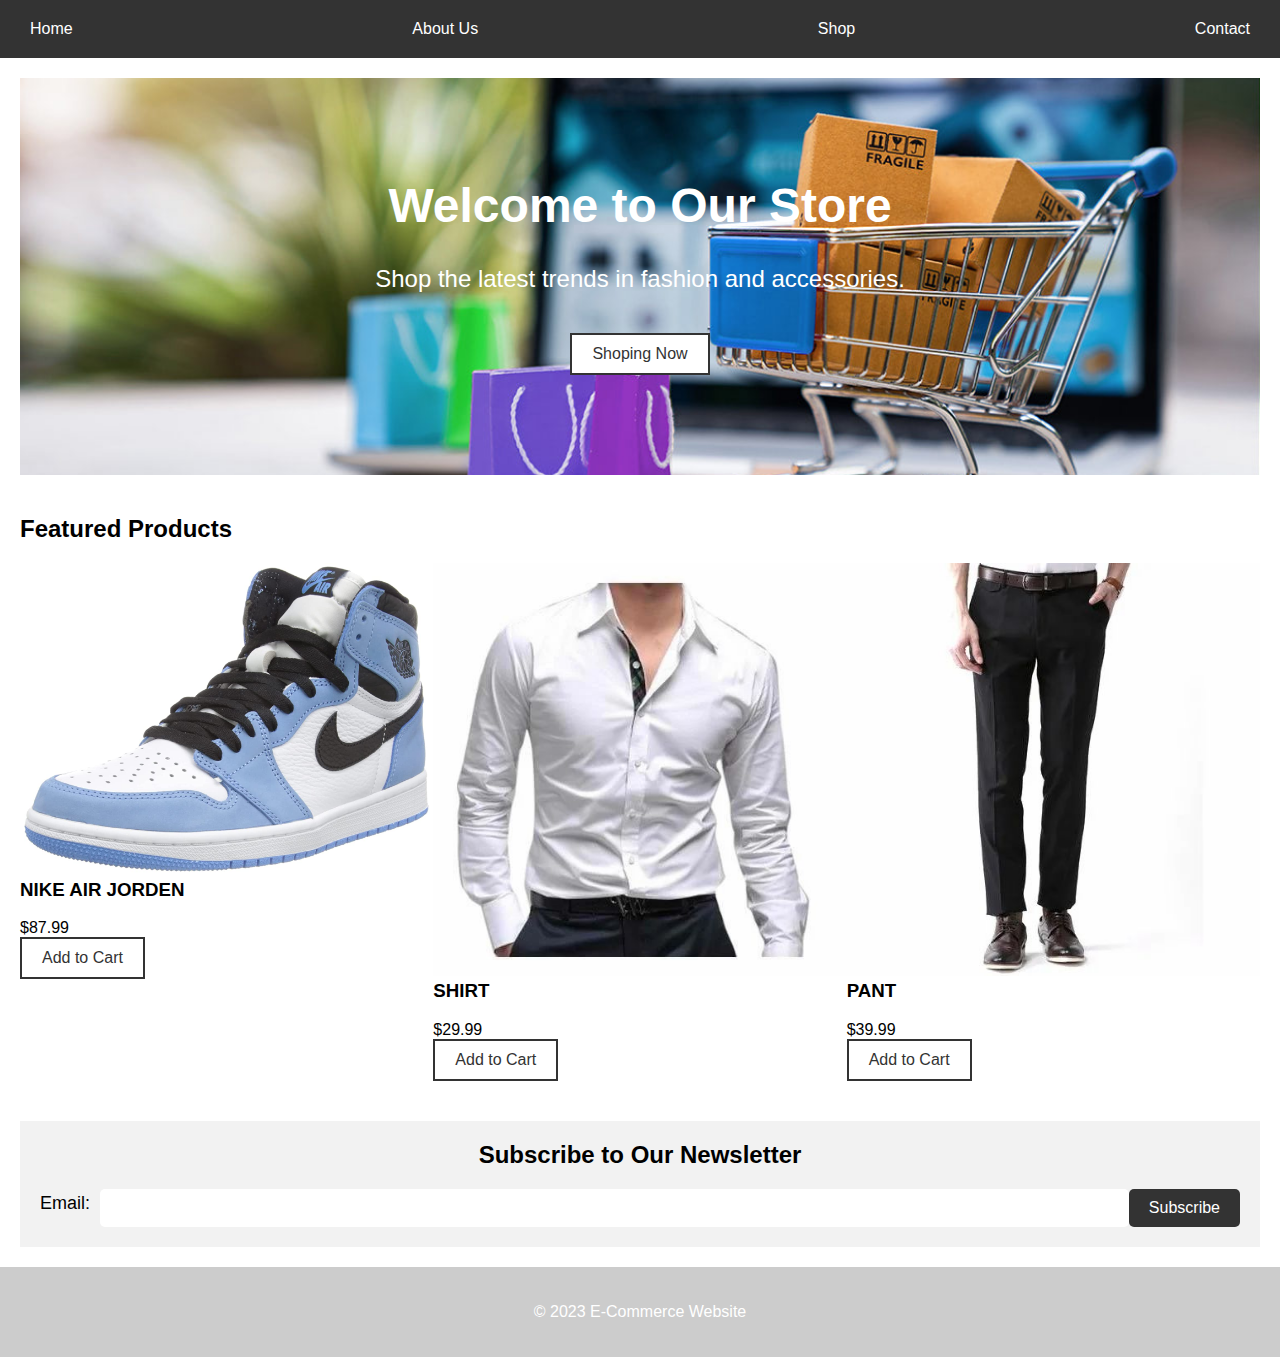
<file: index.html>
<!DOCTYPE html>
<html>
<head>
	<title>E-Commerce Website</title>
	<meta name="viewport" content="width=device-width, initial-scale=1.0">
	<link rel="stylesheet" type="text/css" href="style.css">
</head>
<body>
	<header>
		<nav>
			<ul>
				<li class="current"><a href="index.html">Home</a></li>
					<li><a href="about.html">About Us</a></li>
					<li ><a href="shop.html">Shop</a></li>
					<li><a href="contact.html">Contact</a></li>
			</ul>
		</nav>
	</header>
	
	<main>
		<section class="hero">
			<h1>Welcome to Our Store</h1>
			<p>Shop the latest trends in fashion and accessories.</p>
			<a href="shop.html" class="button">Shoping Now</a>
		</section>
		
		<section class="products">
			<h2>Featured Products</h2>
			<div class="product-list">
				<div class="product">
					<img src="product1.jpg" alt="Product 1">
					<h3>NIKE AIR JORDEN</h3>
					<p>$87.99</p>
					<a href="#" class="button">Add to Cart</a>
				</div>
				<div class="product">
					<img src="product2.jpg" alt="Product 2">
					<h3>SHIRT</h3>
					<p>$29.99</p>
					<a href="#" class="button">Add to Cart</a>
				</div>
				<div class="product">
					<img src="product3.jpg" alt="Product 3">
					<h3>PANT</h3>
					<p>$39.99</p>
					<a href="#" class="button">Add to Cart</a>
				</div>
			</div>
		</section>
		
		<section class="newsletter">
			<h2>Subscribe to Our Newsletter</h2>
			<form>
				<label for="email">Email:</label>
				<input type="email" id="email" name="email" required>
				<button type="submit" id="subscribe">Subscribe</button>
			</form>
		</section>
	</main>
	
	<footer>
		<p>&copy; 2023 E-Commerce Website</p>
	</footer>
	
	<script src="script.js"></script>
</body>
</html>
</file>
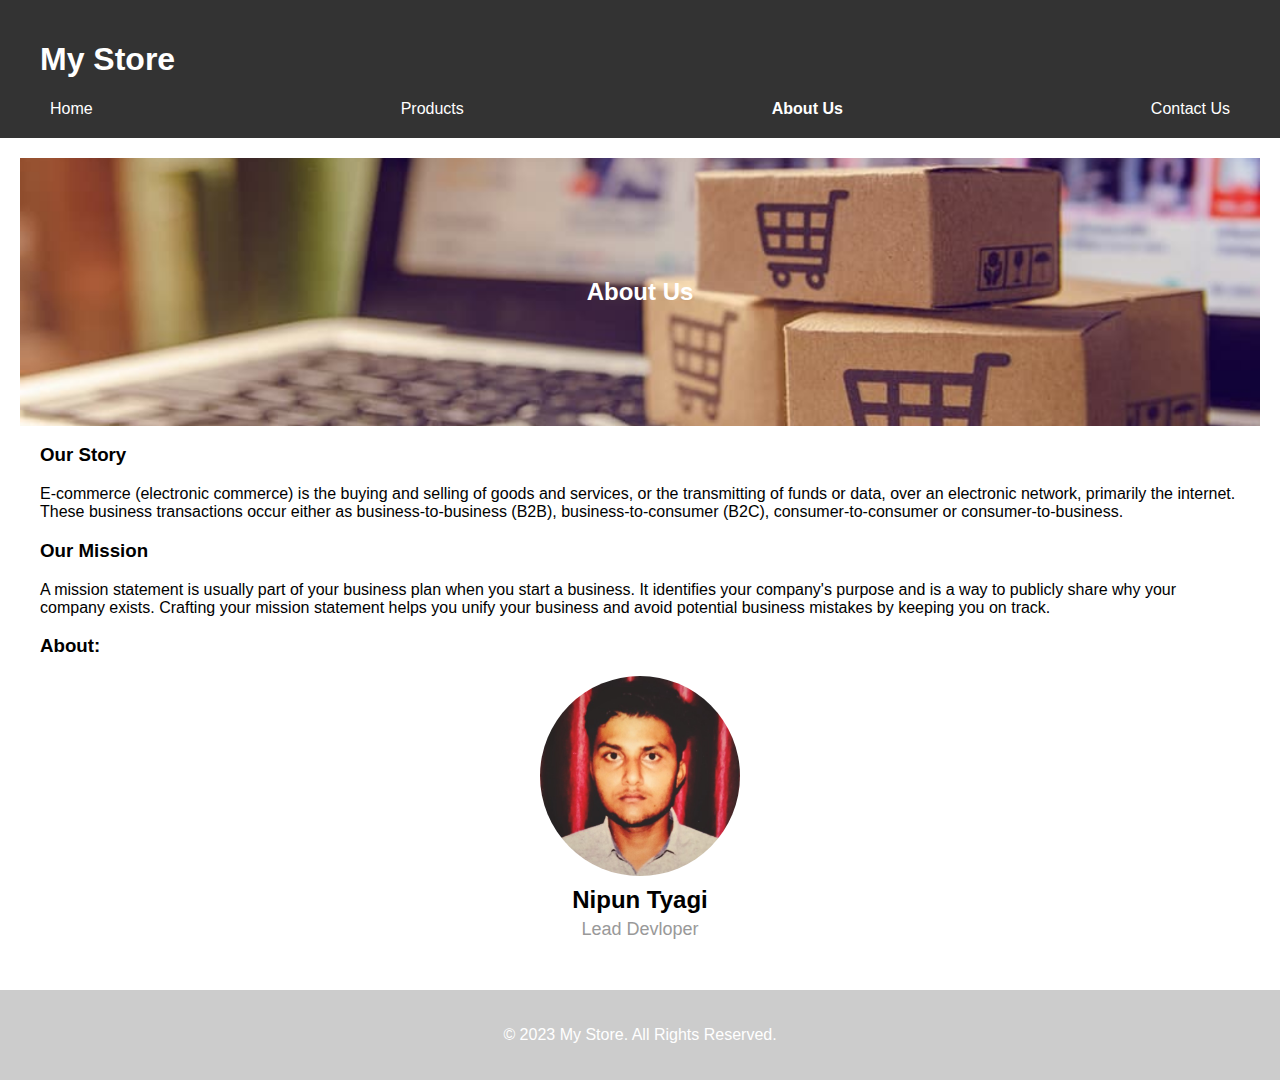
<file: about.html>
<!DOCTYPE html>
<html>

<head>
    <meta charset="UTF-8">
    <meta name="viewport" content="width=device-width, initial-scale=1.0">
    <title>About Us - My E-Commerce Website</title>
    <link rel="stylesheet" href="style.css">
</head>

<body>

    <header>
        <div class="container">
            <h1 class="logo">My Store</h1>
            <nav>
                <ul>
                    <li><a href="index.html">Home</a></li>
                    <li><a href="shop.html">Products</a></li>
                    <li class="active"><a href="about.html">About Us</a></li>
                    <li><a href="contact.html">Contact Us</a></li>
                </ul>
            </nav>
        </div>
    </header>

    <main>
        <section class="hero" style="background-image: url('bucket.jpg');">
            <div class="container">
                <h2>About Us</h2>
            </div>
        </section>

        <section class="content">
            <div class="container">
                <h3>Our Story</h3>
                <p>E-commerce (electronic commerce) is the buying and selling of goods and services, or the transmitting
                    of funds or data, over an electronic network, primarily the internet. These business transactions
                    occur either as business-to-business (B2B), business-to-consumer (B2C), consumer-to-consumer or
                    consumer-to-business.</p>

                <h3>Our Mission</h3>
                <p> A mission statement is usually part of your business plan when you start a business. It identifies
                    your company's purpose and is a way to publicly share why your company exists. Crafting your mission
                    statement helps you unify your business and avoid potential business mistakes by keeping you on
                    track.</p>

                <h3>About: </h3>

                <div class="team-member">
                    <img src="nipun tyagi.jpg" alt="1">
                    <h4>Nipun Tyagi</h4>
                    <p>Lead Devloper</p>
                </div>
                <!-- <div class="team-member">
                    <img src="team-member-2.jpg" alt="2">
                    <h4>Jane Smith</h4>
                    <p>Marketing Manager</p>
                </div>
                <div class="team-member">
                    <img src="team-member-3.jpg" alt="3">
                    <h4>David Lee</h4>
                    <p>Lead Developer</p>
                </div> -->
            </div>
        </section>
    </main>

    <footer>
        <div class="container">
            <p>&copy; 2023 My Store. All Rights Reserved.</p>
        </div>
    </footer>
    <script src="script.js"></script>
</body>

</html>
</file>
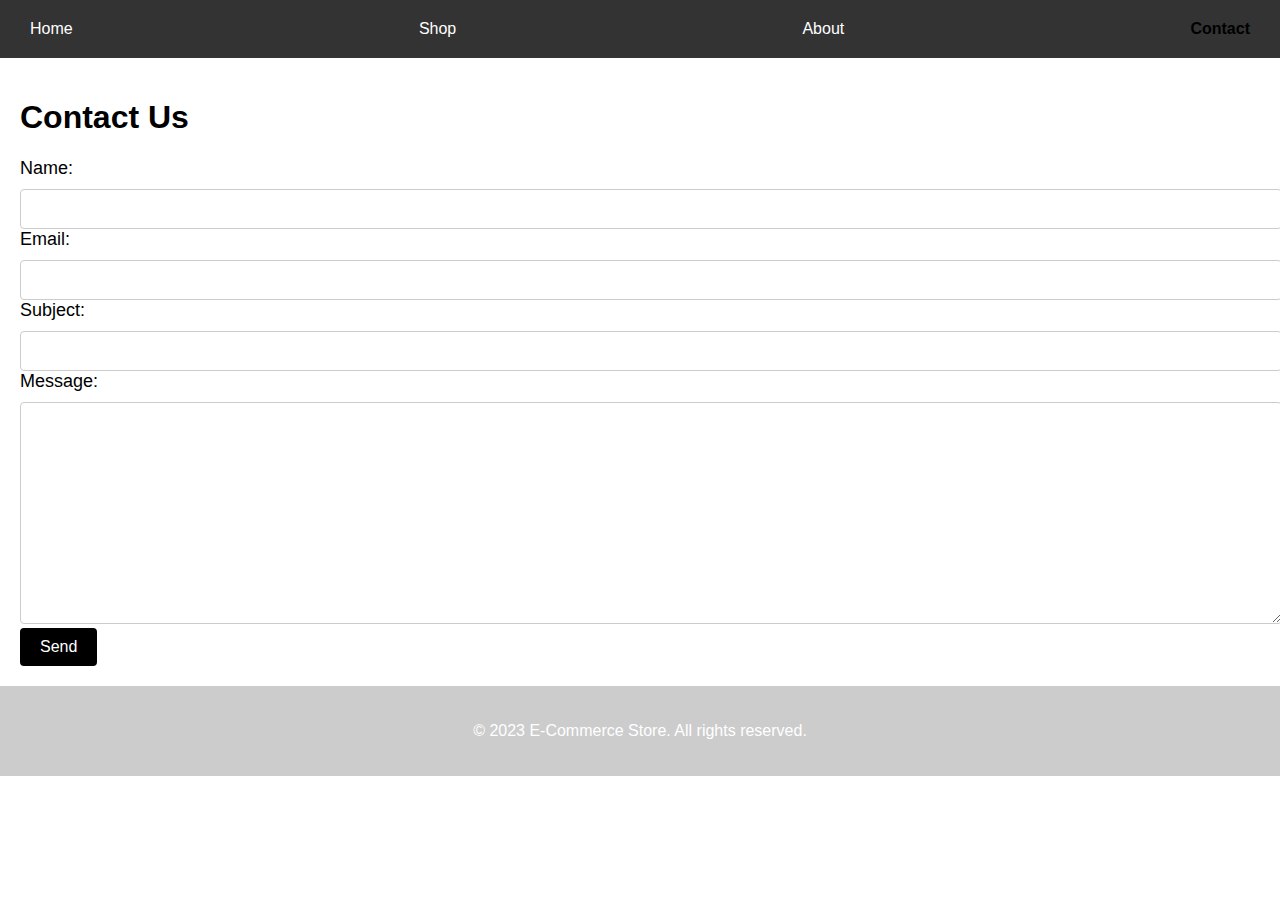
<file: contact.html>
<!DOCTYPE html>
<html lang="en">
<head>
  <meta charset="UTF-8">
  <meta name="viewport" content="width=device-width, initial-scale=1.0">
  <title>Contact Us - E-Commerce Store</title>
  <link rel="stylesheet" href="style.css">
</head>
<body>
  <header>
    <nav>
      <ul>
        <li><a href="index.html">Home</a></li>
        <li><a href="shop.html">Shop</a></li>
        <li><a href="about.html">About</a></li>
        <li><a href="contact.html" class="active">Contact</a></li>
      </ul>
    </nav>
  </header>
  
  <main>
    <section class="contact-form">
      <h1>Contact Us</h1>
      <form>
        <label for="name">Name:</label>
        <input type="text" id="name" name="name" required>

        <label for="email">Email:</label>
        <input type="email" id="email" name="email" required>

        <label for="subject">Subject:</label>
        <input type="text" id="subject" name="subject" required>

        <label for="message">Message:</label>
        <textarea id="message" name="message" required></textarea>

        <button type="submit">Send</button>
      </form>
    </section>
  </main>

  <footer>
    <p>&copy; 2023 E-Commerce Store. All rights reserved.</p>
  </footer>
<script src="script.js"></script>
</body>
</html>
</file>
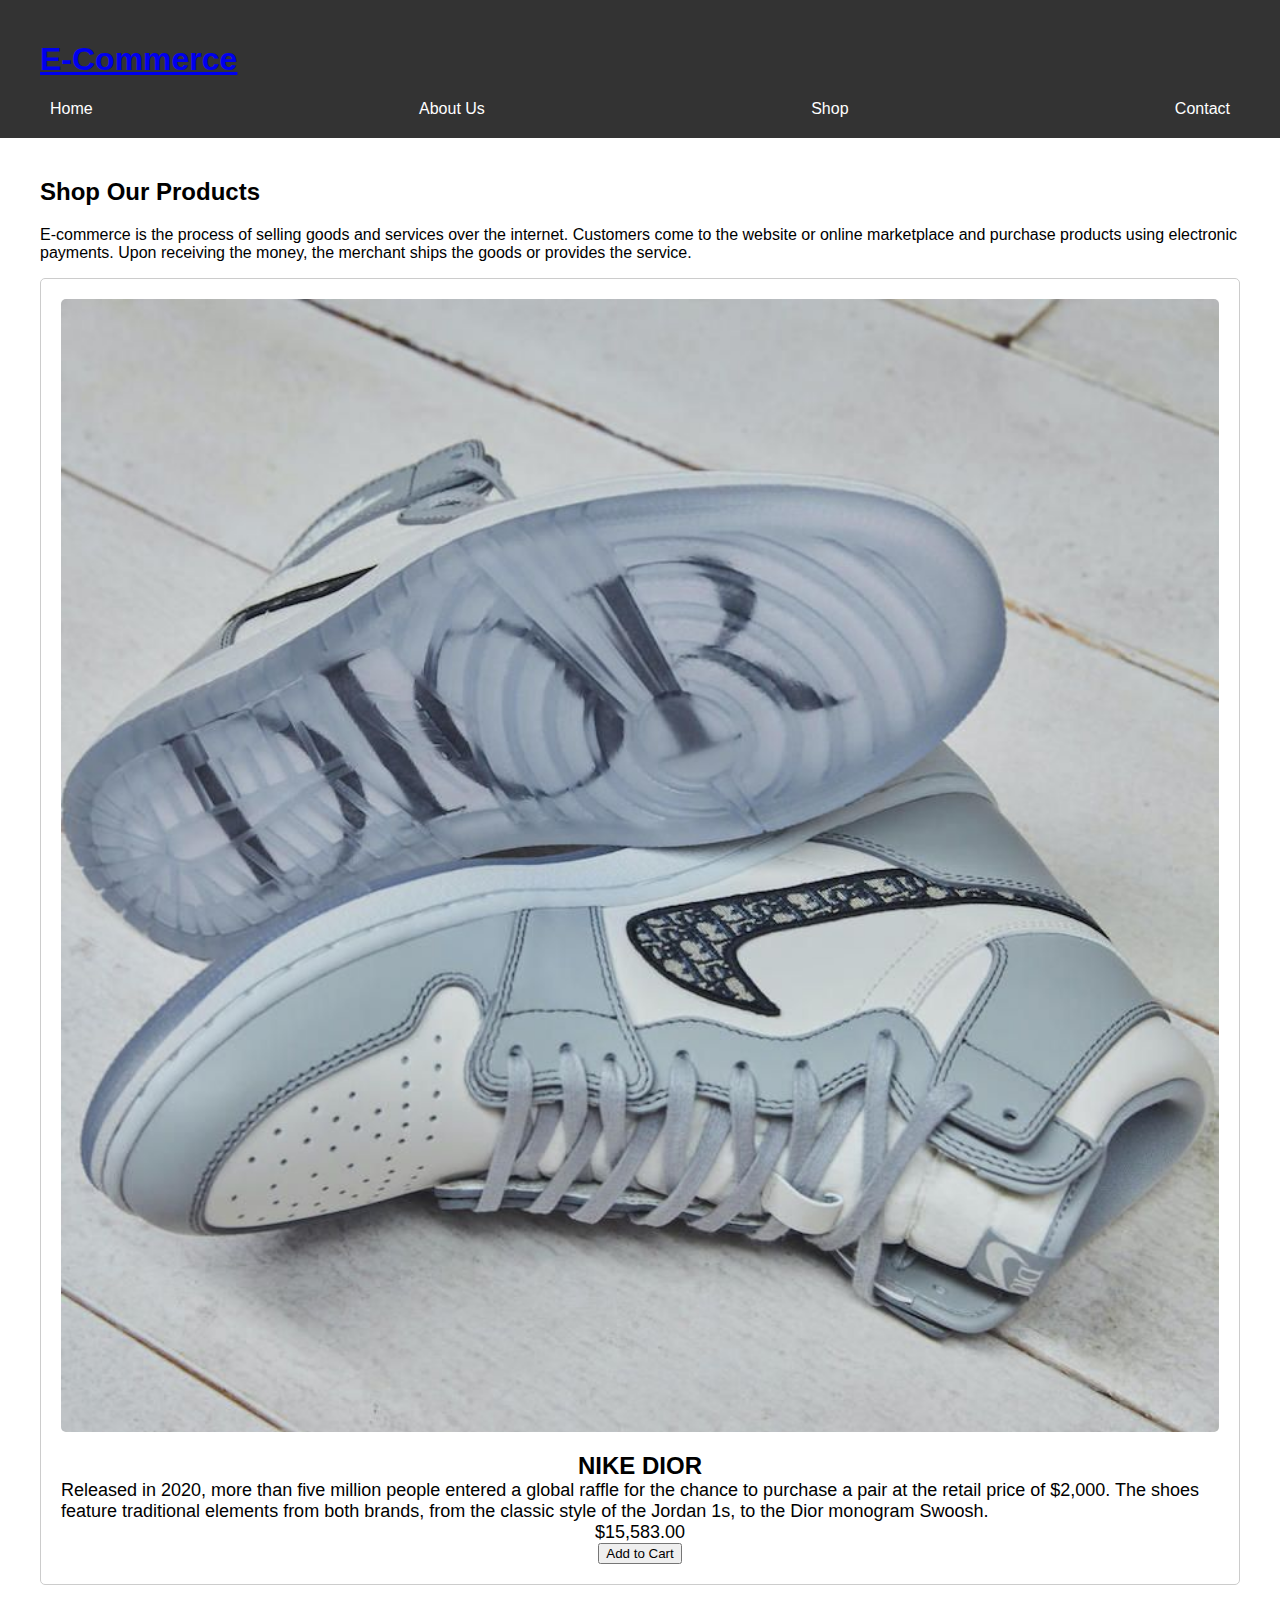
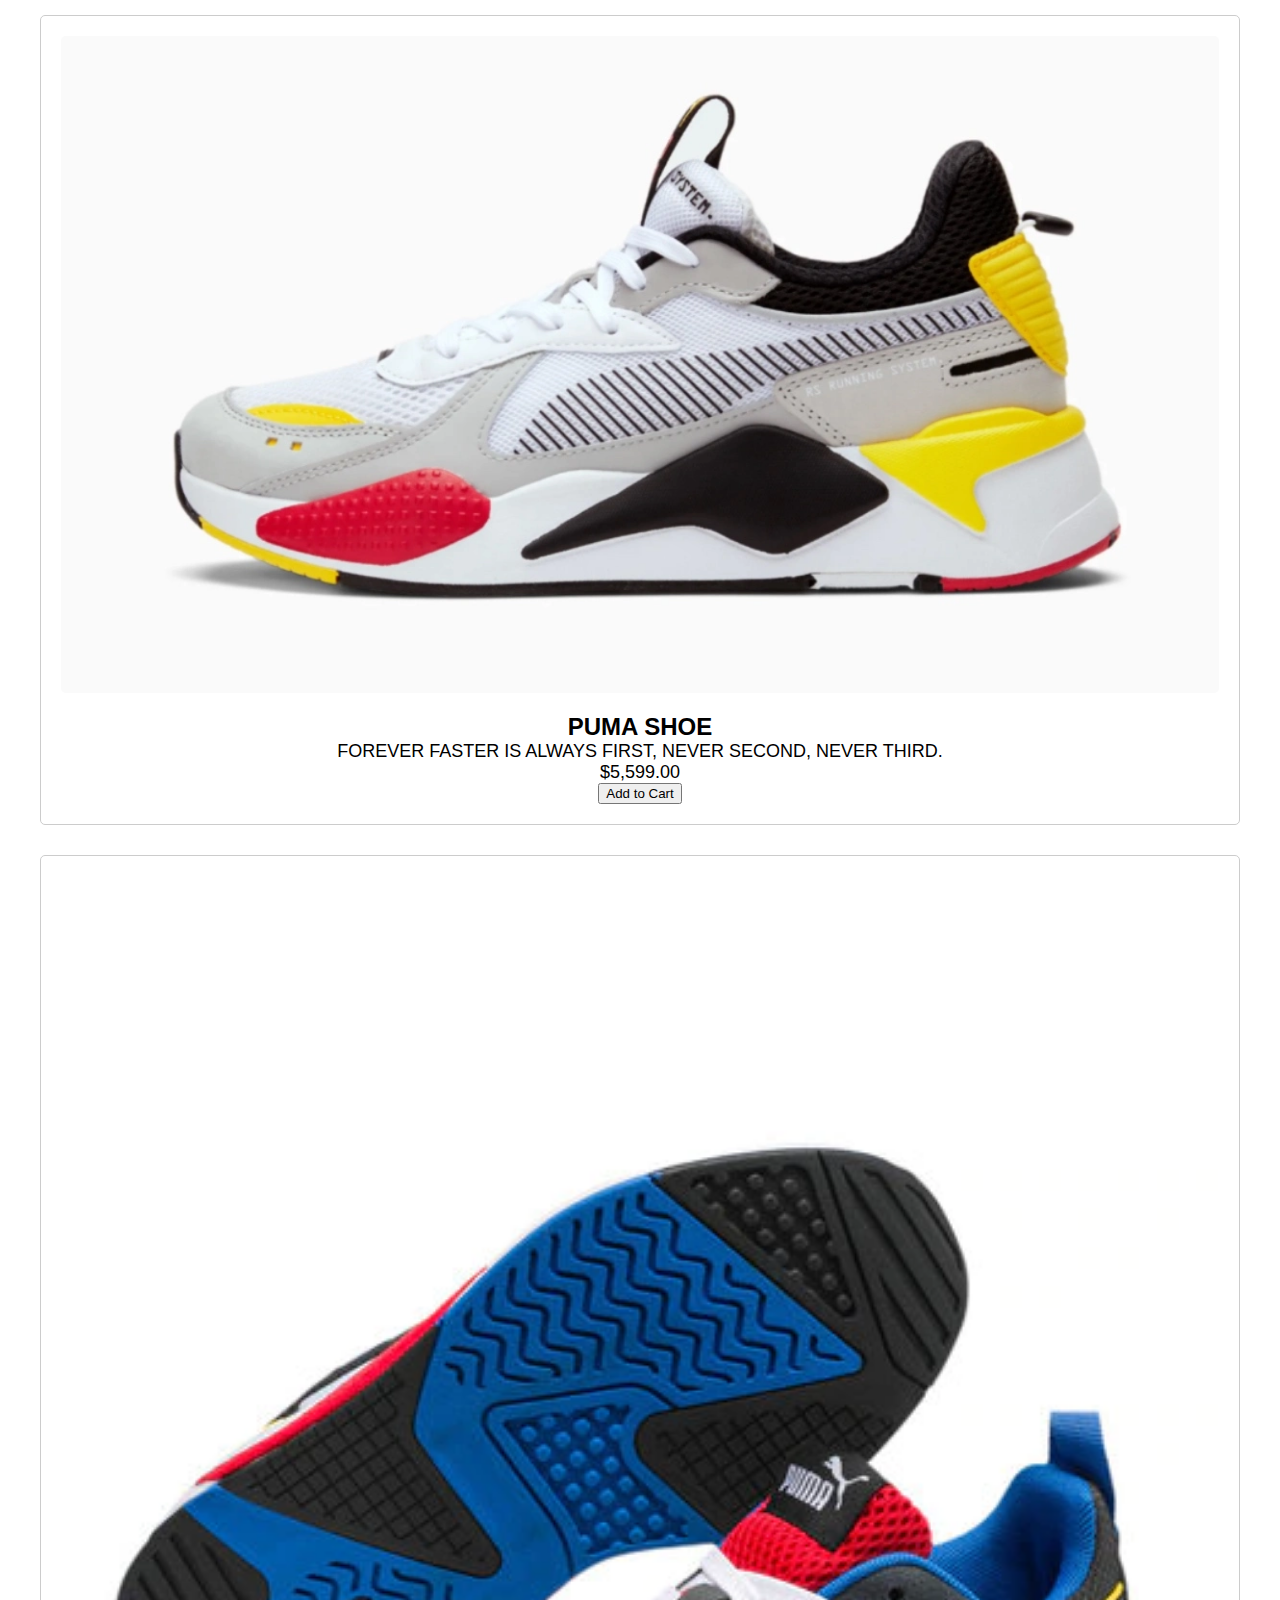
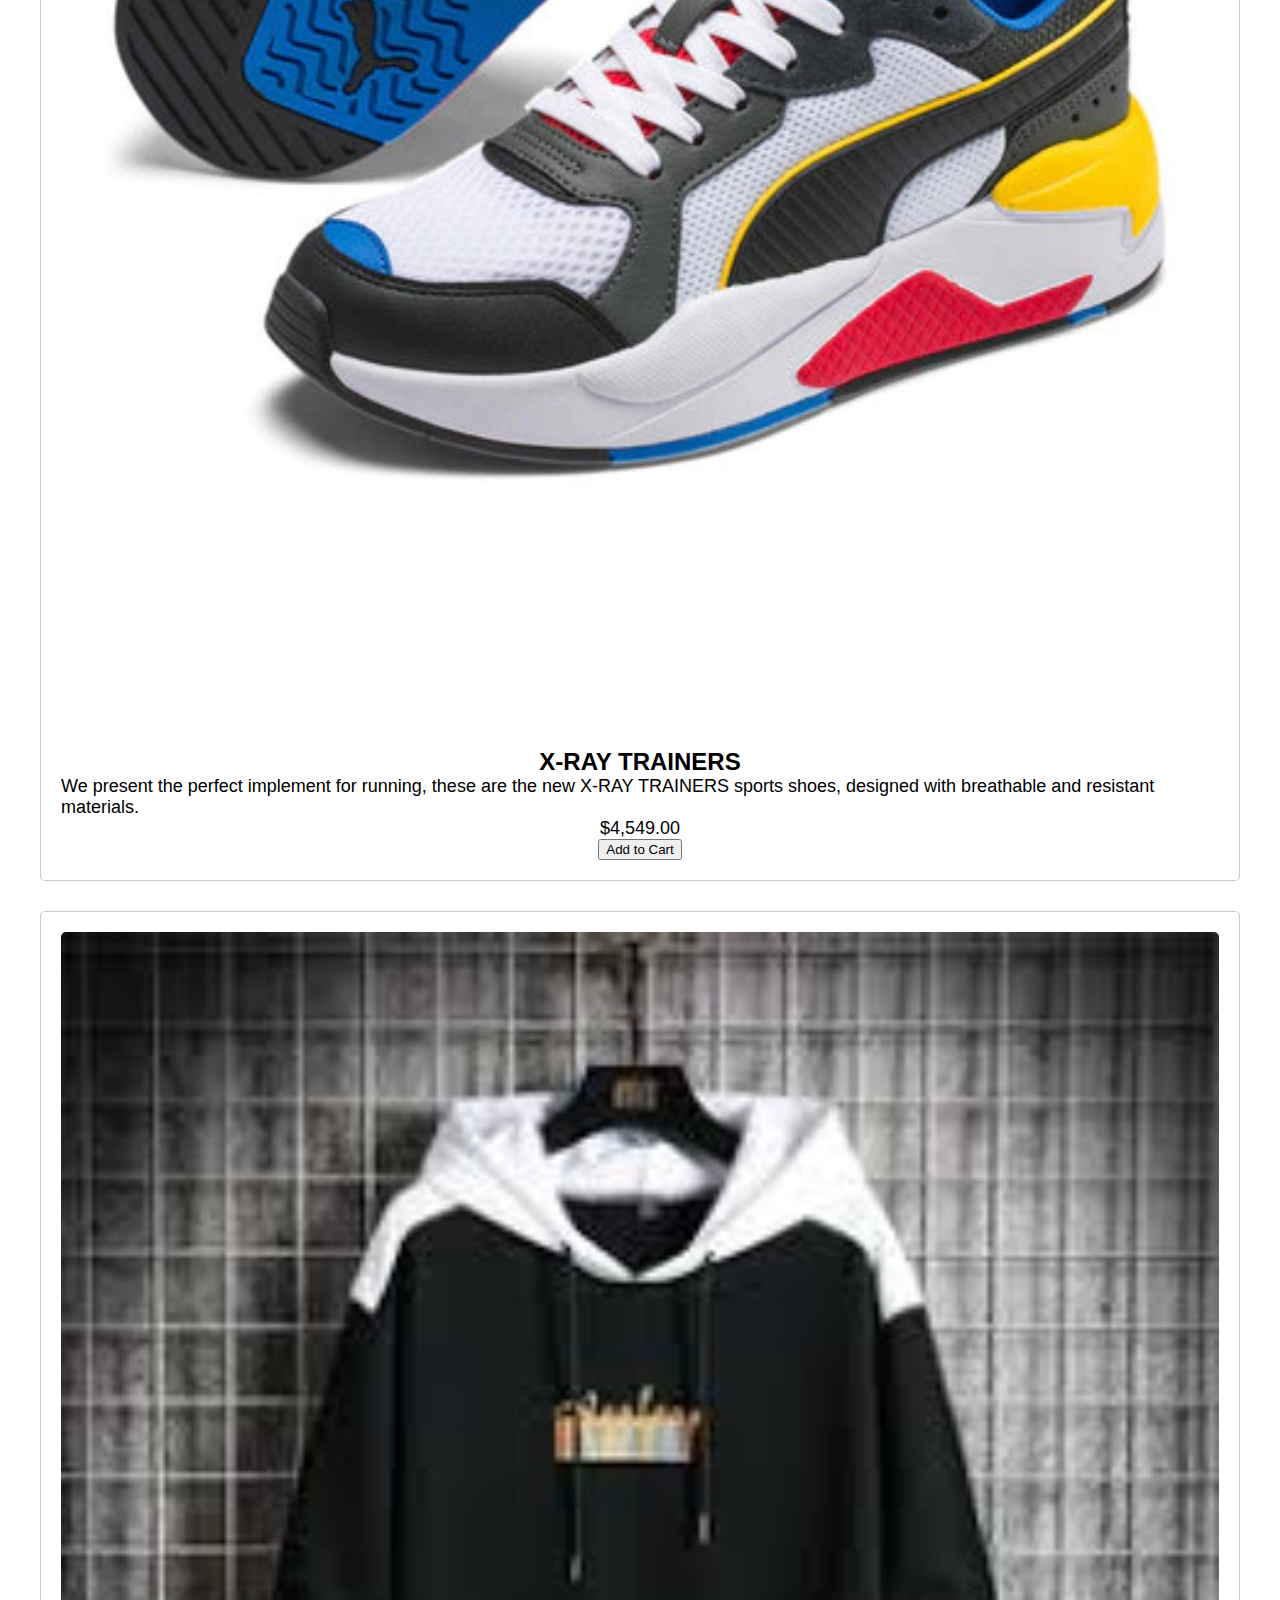
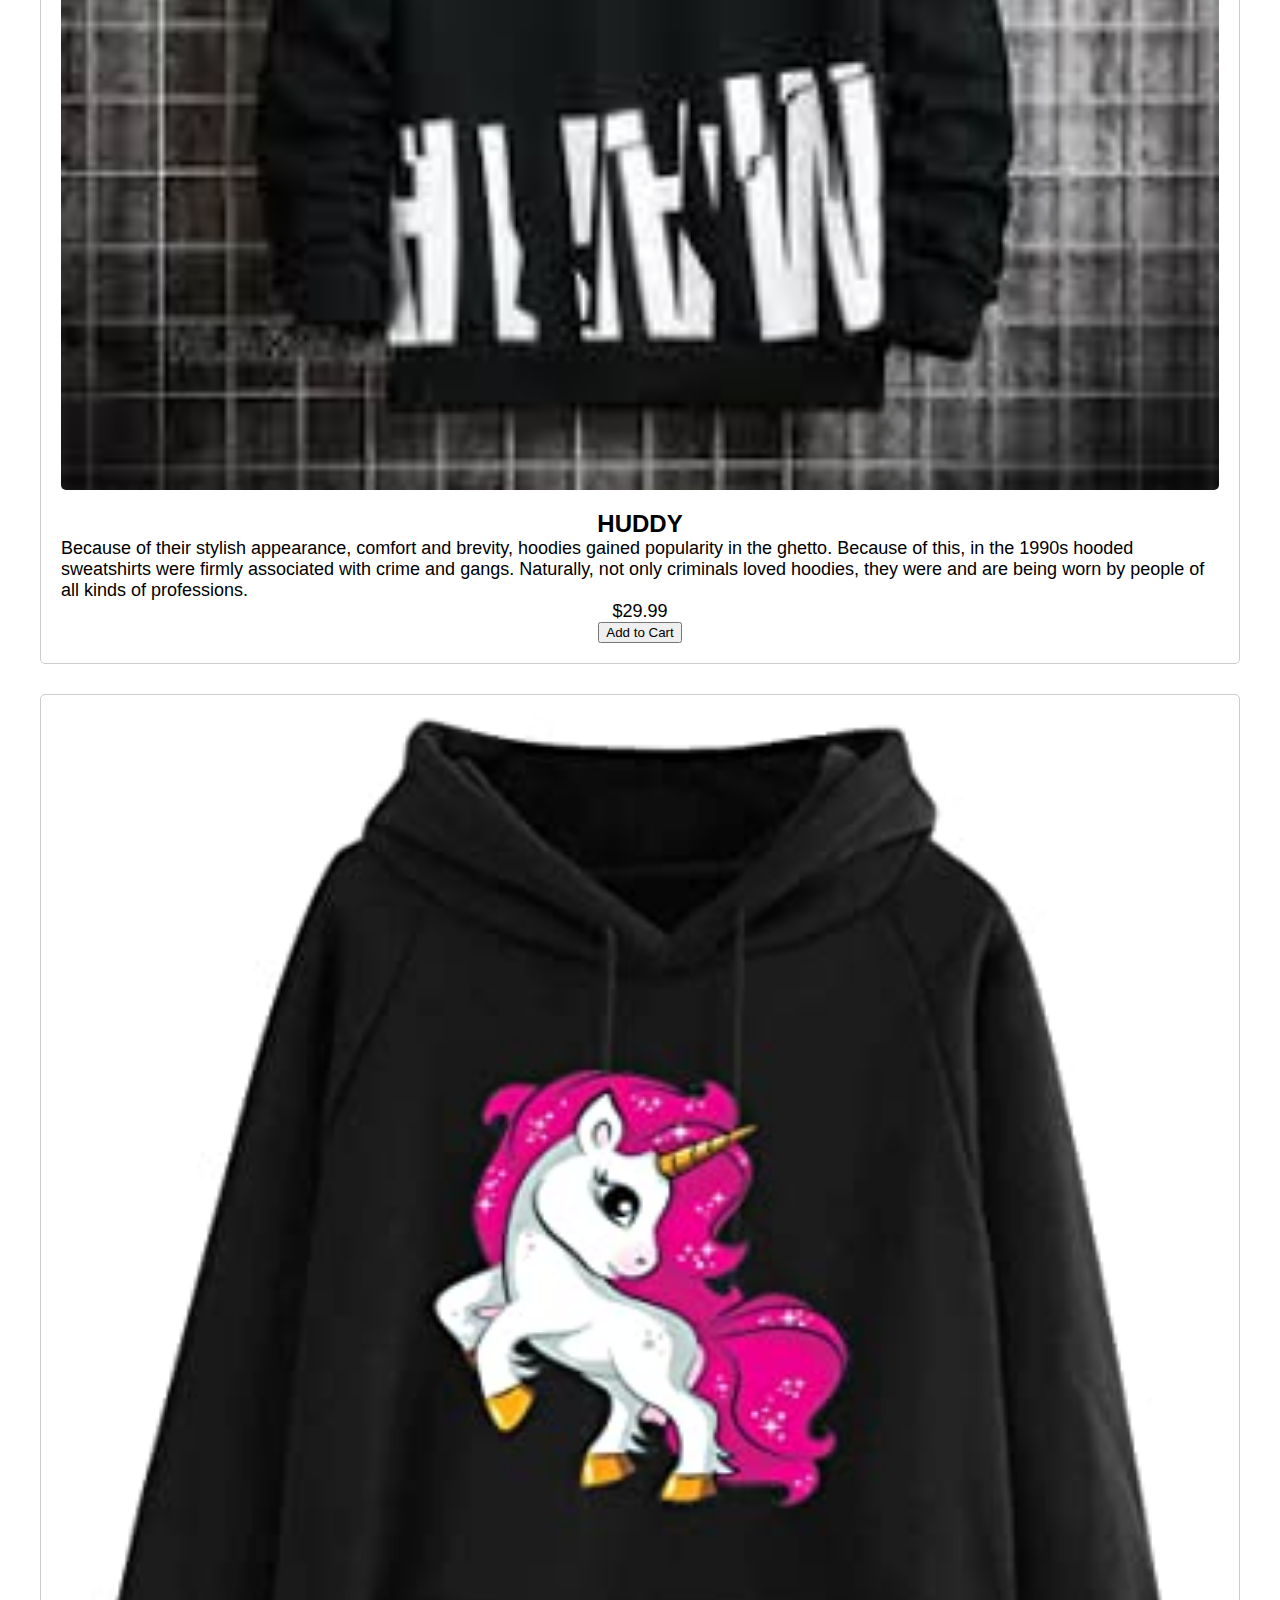
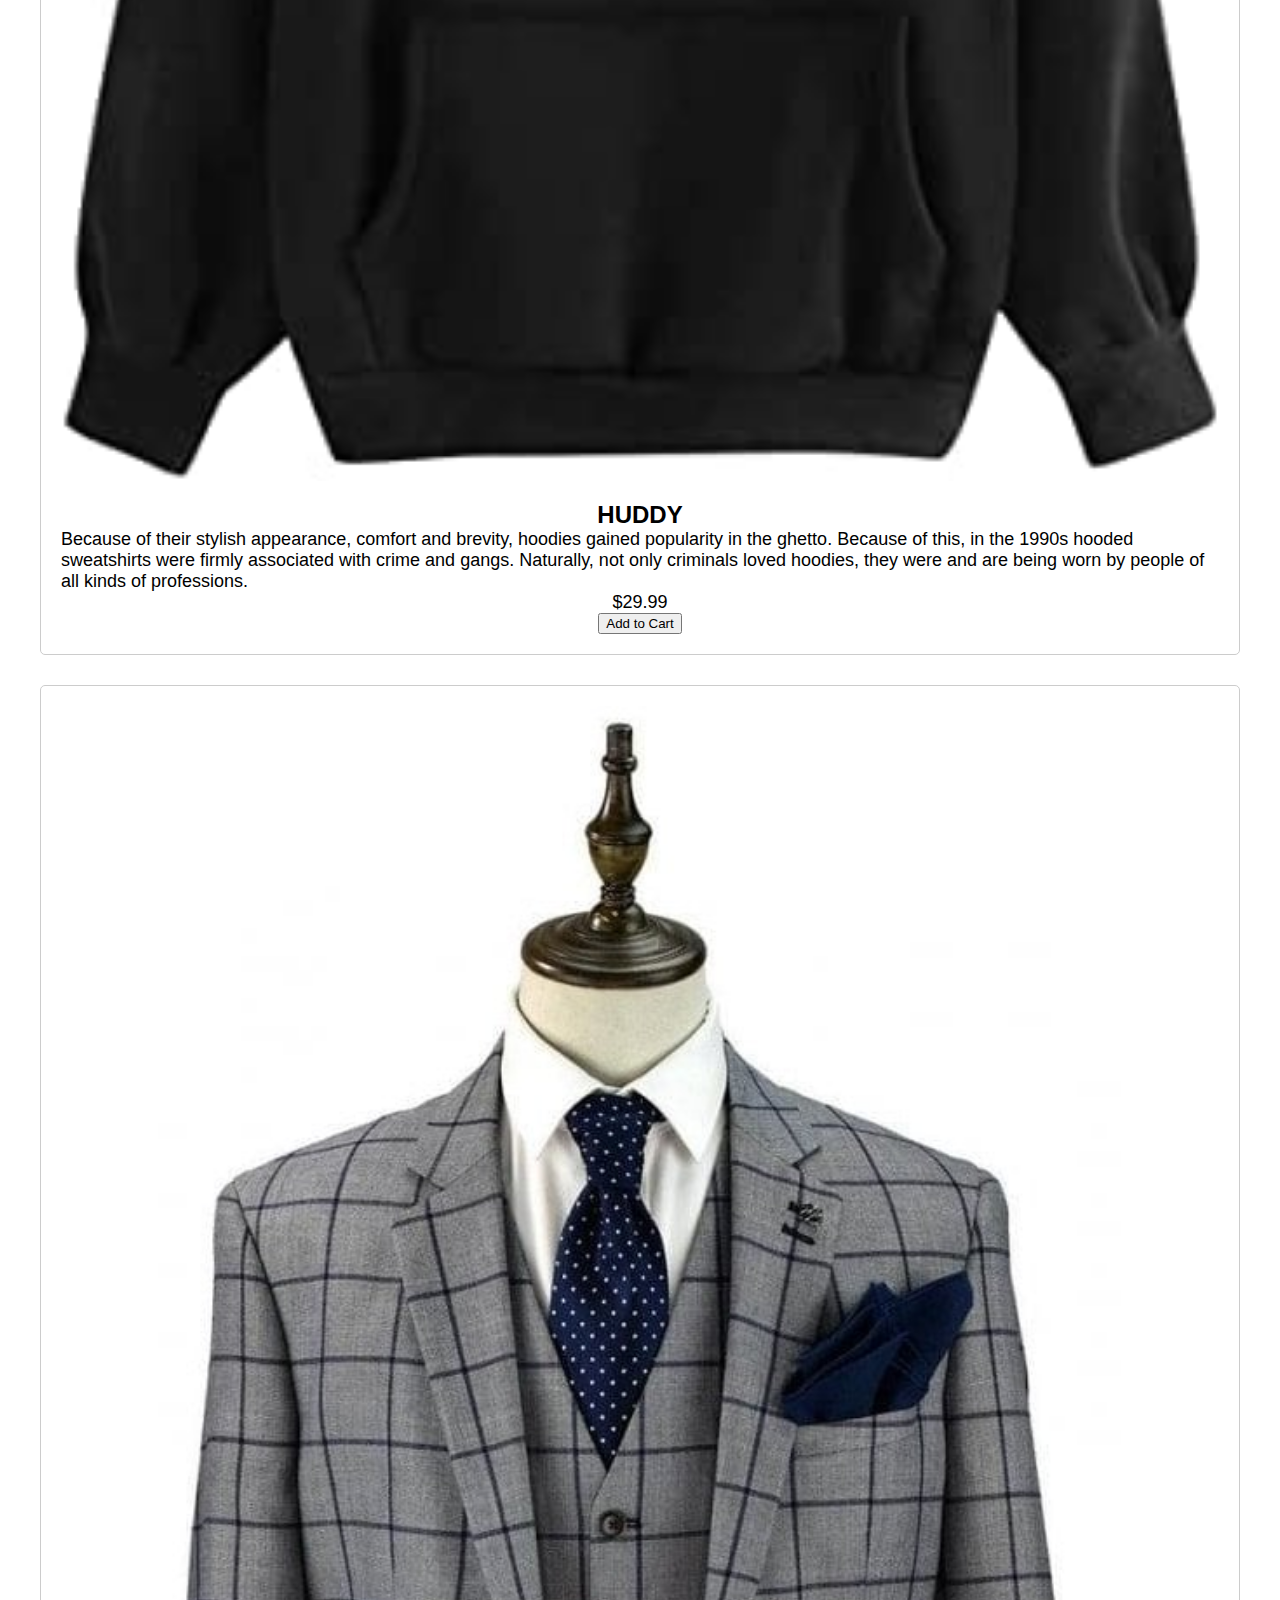
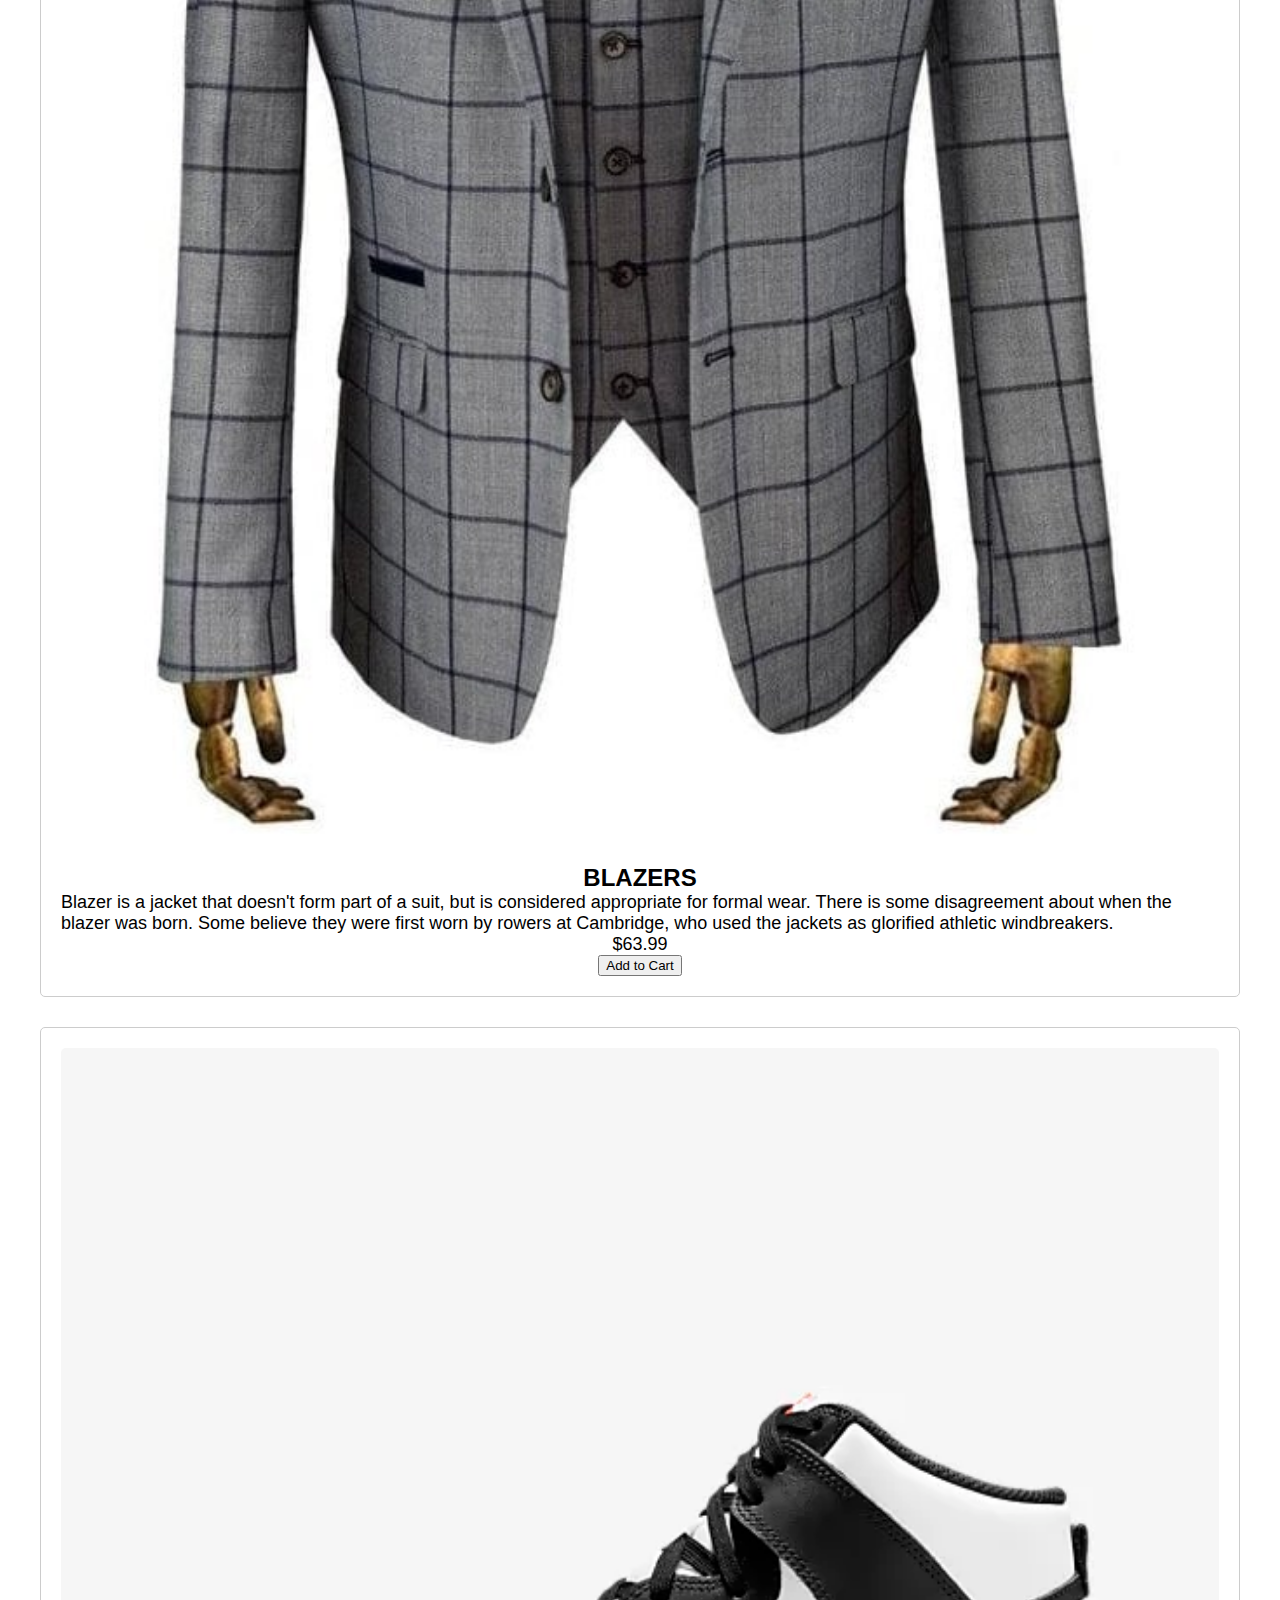
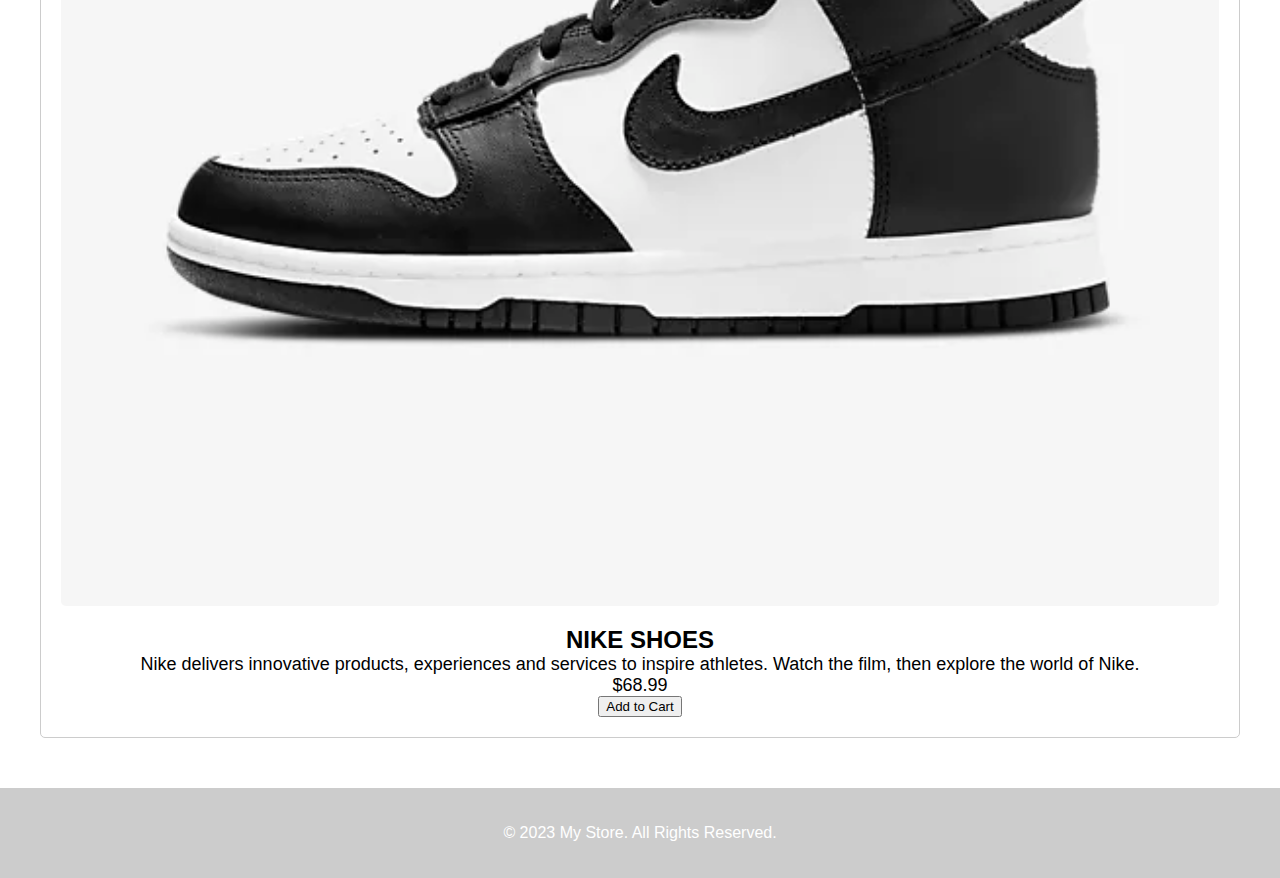
<file: shop.html>
<!DOCTYPE html>
<html lang="en">
<head>
	<meta charset="UTF-8">
	<meta name="viewport" content="width=device-width, initial-scale=1.0">
	<title>My Store - Shop</title>
	<link rel="stylesheet" href="style.css">
</head>
<body>

	<header>
		<div class="container">
			<h1><a href="index.html">E-Commerce</a></h1>
			<nav>
				<ul>
					<li><a href="index.html">Home</a></li>
					<li><a href="about.html">About Us</a></li>
					<li class="current"><a href="shop.html">Shop</a></li>
					<li><a href="contact.html">Contact</a></li>
				</ul>
			</nav>
		</div>
	</header>

	<main>
		<section class="shop">
			<div class="container">
				<h2>Shop Our Products</h2>
				<p>E-commerce is the process of selling goods and services over the internet. Customers come to the website or online marketplace and purchase products using electronic payments. Upon receiving the money, the merchant ships the goods or provides the service.</p>

				<!-- Product Cards -->
				<div class="product-card">
					<img src="NIKE DIOR.jpg" alt="NIKE DIOR">
					<h3>NIKE DIOR</h3>
					<p>Released in 2020, more than five million people entered a global raffle for the chance to purchase a pair at the retail price of $2,000. The shoes feature traditional elements from both brands, from the classic style of the Jordan 1s, to the Dior monogram Swoosh.</p>
					<p class="price">$15,583.00</p>
					<button>Add to Cart</button>
				</div>

				<div class="product-card">
					<img src="PUMA SHOE.webp" alt="PUMA SHOE">
					<h3>PUMA SHOE</h3>
					<p>FOREVER FASTER IS ALWAYS FIRST, NEVER SECOND, NEVER THIRD.</p>
					<p class="price">$5,599.00</p>
					<button>Add to Cart</button>
				</div>

				<div class="product-card">
					<img src="PUMA SHOES.webp" alt="PUMA SHOES">
					<h3>X-RAY TRAINERS</h3>
					<p>We present the perfect implement for running, these are the new X-RAY TRAINERS sports shoes, designed with breathable and resistant materials.</p>
					<p class="price">$4,549.00</p>
					<button>Add to Cart</button>
				</div>
				<div class="product-card">
					<img src="HUDDY.jpg" alt="HUDDY">
					<h3>HUDDY</h3>
					<p>Because of their stylish appearance, comfort and brevity, hoodies gained popularity in the ghetto. Because of this, in the 1990s hooded sweatshirts were firmly associated with crime and gangs. Naturally, not only criminals loved hoodies, they were and are being worn by people of all kinds of professions.</p>
					<p class="price">$29.99</p>
					<button>Add to Cart</button>
				</div>
				<div class="product-card">
					<img src="HUDDY FOR GIRLS.jpg" alt="HUDDY">
					<h3>HUDDY</h3>
					<p>Because of their stylish appearance, comfort and brevity, hoodies gained popularity in the ghetto. Because of this, in the 1990s hooded sweatshirts were firmly associated with crime and gangs. Naturally, not only criminals loved hoodies, they were and are being worn by people of all kinds of professions.</p>
					<p class="price">$29.99</p>
					<button>Add to Cart</button>
				</div>
				<div class="product-card">
					<img src="BLAZERS FOR MAN.jpg" alt="BLAZERS">
					<h3>BLAZERS</h3>
					<p>Blazer is a jacket that doesn't form part of a suit, but is considered appropriate for formal wear. There is some disagreement about when the blazer was born. Some believe they were first worn by rowers at Cambridge, who used the jackets as glorified athletic windbreakers.</p>
					<p class="price">$63.99</p>
					<button>Add to Cart</button>
				</div>
				<div class="product-card">
					<img src="nike shoes.webp" alt="NIKE">
					<h3>NIKE SHOES</h3>
					<p>Nike delivers innovative products, experiences and services to inspire athletes. Watch the film, then explore the world of Nike.</p>
					<p class="price">$68.99</p>
					<button>Add to Cart</button>
				</div>
			</div>
		</section>
	</main>

	<footer>
		<div class="container">
			<p>&copy; 2023 My Store. All Rights Reserved.</p>
		</div>
	</footer>
	<script src="script.js"></script>
</body>
</html>
</file>
<file: style.css>
/* Global Styles */
body {
	font-family: Arial, sans-serif;
	margin: 0;
	padding: 0;
}

/* Header Styles */
header {
	background-color: #333;
	color: #fff;
	padding: 20px;
}

nav ul {
	margin: 0;
	padding: 0;
	list-style: none;
	display: flex;
	justify-content: space-between;
	align-items: center;
}

nav li {
	margin: 0 10px;
}

nav a {
	color: #fff;
	text-decoration: none;
}

nav a:hover {
	text-decoration: underline;
}

/* Main Styles */
main {
	padding: 20px;
}

.hero {
	background-image: url('hero.jpg');
	background-size: cover;
	background-position: center;
	color: #fff;
	text-align: center;
	padding: 100px 20px;
}

.hero h1 {
	margin-top: 0;
	font-size: 3em;
}

.hero p {
    font-size: 1.5em;
    margin-bottom: 40px;
    }
    
    .button {
    display: inline-block;
    background-color: #fff;
    color: #333;
    padding: 10px 20px;
    border: 2px solid #333;
    text-decoration: none;
    transition: background-color 0.3s, color 0.3s;
    }
    
    .button:hover {
    background-color: #333;
    color: #fff;
    }
    
    .products {
    margin-top: 40px;
    }
    
    .products h2 {
    margin-top: 0;
    }
    
    .product-list {
    display: flex;
    flex-wrap: wrap;
    justify-content: space-between;
    }
    
    .product {
    flex: 1 1 30%;
    margin-bottom: 40px;
    }
    
    .product img {
    max-width: 100%;
    }
    
    .product h3 {
    margin-top: 0;
    }
    
    .product p {
    margin-bottom: 0;
    }
    
    .newsletter {
    background-color: #f2f2f2;
    padding: 20px;
    text-align: center;
    }
    
    .newsletter h2 {
    margin-top: 0;
    }
    
    .newsletter form {
    display: flex;
    justify-content: center;
    align-items: center;
    margin-top: 20px;
    }
    
    .newsletter label {
    margin-right: 10px;
    }
    
    .newsletter input[type="email"] {
    padding: 10px;
    border: none;
    border-radius: 5px;
    }
    
    .newsletter button[type="submit"] {
    display: inline-block;
    background-color: #333;
    color: #fff;
    padding: 10px 20px;
    border: none;
    border-radius: 5px;
    cursor: pointer;
    transition: background-color 0.3s, color 0.3s;
    }
    
    .newsletter button[type="submit"]:hover {
    background-color: #fff;
    color: #141414;
    }
    
    /* Footer Styles */
    footer {
    background-color: #121212;
    color: #fff;
    padding: 20px;
    text-align: center;
    }  
    
    /* shop css */

    /* Product Card Styles */
.product-card {
	display: flex;
	flex-direction: column;
	align-items: center;
	background-color: #fff;
	padding: 20px;
	margin-bottom: 30px;
	border: 1px solid #ccc;
	border-radius: 5px;
}

.product-card img {
	width: 100%;
	height: auto;
	object-fit: cover;
	border-radius: 5px;
	margin-bottom: 10px;
}

.product-card h3 {
	font-size: 24px;
	font-weight: 600;
	margin: 0;
	margin-top: 10px;
}

.product-card p {
	margin: 0;
	font-size: 18px
}

/* about us */

/* Team Member Styles */
.team-member {
	display: flex;
	flex-direction: column;
	align-items: center;
	margin-bottom: 30px;
}

.team-member img {
	width: 200px;
	height: 200px;
	object-fit: cover;
	border-radius: 50%;
	margin-bottom: 10px;
}

.team-member h4 {
	margin: 0;
	font-size: 24px;
	font-weight: 600;
}

.team-member p {
	margin: 0;
	font-size: 18px;
	font-weight: 400;
	color: #999;
	margin-top: 5px;
	text-align: center;
}

/* Responsive Styles */
@media (max-width: 768px) {
	.team-member img {
		width: 150px;
		height: 150px;
	}

	.team-member h4 {
		font-size: 20px;
	}

	.team-member p {
		font-size: 16px;
	}
}

/* contact us */
.container {
    max-width: 1200px;
    margin: 0 auto;
    padding: 0 20px;
  }
  
  .contact {
    padding: 80px 0;
  }
  
  .contact h2 {
    font-size: 36px;
    margin-bottom: 40px;
  }
  
  .form-group {
    margin-bottom: 20px;
  }
  
  label {
    display: block;
    font-size: 18px;
    margin-bottom: 10px;
  }
  
  input[type="text"],
  input[type="email"],
  textarea {
    width: 100%;
    padding: 10px;
    font-size: 16px;
    border: 1px solid #ccc;
    border-radius: 4px;
  }
  
  textarea {
    height: 200px;
  }
  
  button[type="submit"] {
    background-color: #000;
    color: #fff;
    padding: 10px 20px;
    font-size: 16px;
    border: none;
    border-radius: 4px;
    cursor: pointer;
  }
  
  button[type="submit"]:hover {
    background-color: #333;
  }
  
  .active {
    color: #000;
    font-weight: bold;
  }
  
  footer {
    background-color: #ccc;
    padding: 20px 0;
  }
  
  footer p {
    text-align: center;
  }
</file>
